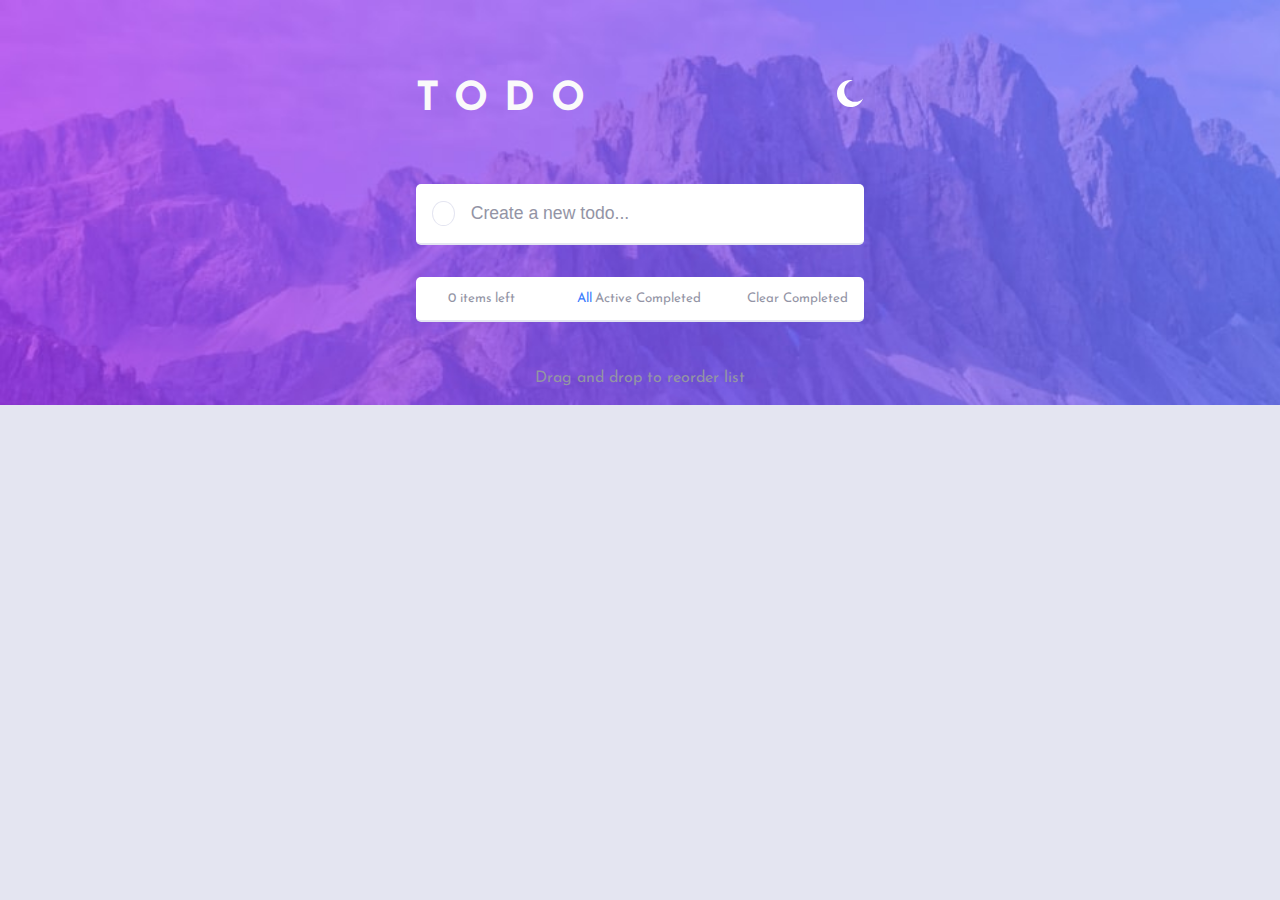
<file: index.html>
<!DOCTYPE html>
<html lang="en">

<head>
  <meta charset="UTF-8">
  <meta http-equiv="X-UA-Compatible" content="IE=edge">
  <meta name="viewport" content="width=device-width, initial-scale=1.0">

  <link rel="icon" type="image/png" sizes="32x32" href="./images/favicon-32x32.png">
  <link
    href="https://fonts.googleapis.com/css2?family=Josefin+Sans:ital,wght@0,200;0,300;0,400;0,500;0,600;0,700;1,100;1,200;1,300;1,400;1,500;1,600;1,700&family=Roboto:ital,wght@0,100;0,300;0,400;0,500;0,700;0,900;1,100;1,300;1,400;1,500;1,700;1,900&display=swap"
    rel="stylesheet">

  <link rel="stylesheet" href="./css/style.css">
  <title>Frontend Mentor | Todo app</title>
</head>

<body>
  <div id="bg-img"></div>

  <div class="container">
    <div class="cnt-header-section-light">
      <h1>Todo</h1>
      <img id="change-color-mod" data-check="true" role="button" tabindex="0" src="./images/icon-moon.svg" alt="change color mode icon">
    </div>

    <div class="cnt-todo-section-light">
      <ul id="pushing-section">
        <li><span class="checkbox-section-light check-click" role="button" tabindex="0"><img class="check-icon"
              src="./images/icon-check.svg" alt="check icon"></span>
          <form id="form-todo" action=""><input type="text" name="todo-input" id="todo-input"
              placeholder="Create a new todo...">
          </form>
        </li>
        <li class="desktop-width"><span class="todo-length">5 item left</span> <span class="filter-section-span"><button
              class="filter-all">All</button> <button class="filter-active">Active</button> <button
              class="filter-completed">Completed</button></span> <button class="filter-clear-completed">Clear
            Completed</button></li>
        <li class="mobile-width"><span class="todo-length">5 item left</span> <button class="filter-clear-completed">Clear
            Completed</button></li>
        <li class="mobile-width-1"><button class="filter-all">All</button> <button class="filter-active">Active</button>
          <button class="filter-completed">Completed</button></li>
      </ul>
      <p id="drag-drop">Drag and drop to reorder list</p>
    </div>


  </div>

  <script src="./js/app.js"></script>
</body>

</html>
</file>
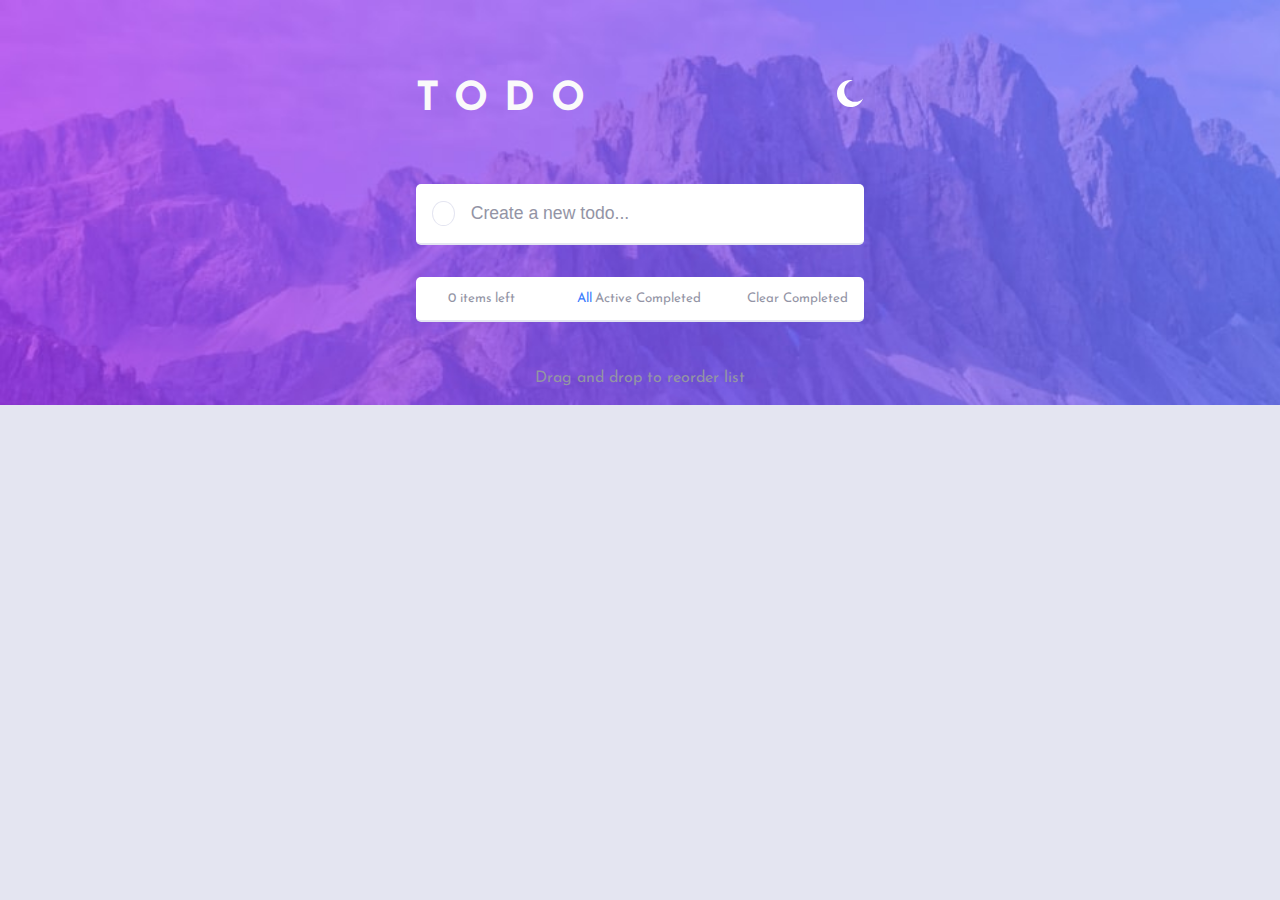
<file: templates/index.html>
<!DOCTYPE html>
<html lang="en">

<head>
  <meta charset="UTF-8">
  <meta http-equiv="X-UA-Compatible" content="IE=edge">
  <meta name="viewport" content="width=device-width, initial-scale=1.0">

  <link rel="icon" type="image/png" sizes="32x32" href="../images/favicon-32x32.png">
  <link
    href="https://fonts.googleapis.com/css2?family=Josefin+Sans:ital,wght@0,200;0,300;0,400;0,500;0,600;0,700;1,100;1,200;1,300;1,400;1,500;1,600;1,700&family=Roboto:ital,wght@0,100;0,300;0,400;0,500;0,700;0,900;1,100;1,300;1,400;1,500;1,700;1,900&display=swap"
    rel="stylesheet">

  <link rel="stylesheet" href="../css/style.css">
  <title>Frontend Mentor | Todo app</title>
</head>

<body>
  <div id="bg-img"></div>

  <div class="container">
    <div class="cnt-header-section-light">
      <h1>Todo</h1>
      <img id="change-color-mod" data-check="true" role="button" tabindex="0" src="../images/icon-moon.svg" alt="change color mode icon">
    </div>

    <div class="cnt-todo-section-light">
      <ul id="pushing-section">
        <li><span class="checkbox-section-light check-click" role="button" tabindex="0"><img class="check-icon"
              src="../images/icon-check.svg" alt="check icon"></span>
          <form id="form-todo" action=""><input type="text" name="todo-input" id="todo-input"
              placeholder="Create a new todo...">
          </form>
        </li>
        <li class="desktop-width"><span class="todo-length">5 item left</span> <span class="filter-section-span"><button
              class="filter-all">All</button> <button class="filter-active">Active</button> <button
              class="filter-completed">Completed</button></span> <button class="filter-clear-completed">Clear
            Completed</button></li>
        <li class="mobile-width"><span class="todo-length">5 item left</span> <button class="filter-clear-completed">Clear
            Completed</button></li>
        <li class="mobile-width-1"><button class="filter-all">All</button> <button class="filter-active">Active</button>
          <button class="filter-completed">Completed</button></li>
      </ul>
      <p id="drag-drop">Drag and drop to reorder list</p>
    </div>


  </div>

  <script src="../js/app.js"></script>
</body>

</html>
</file>
<file: css/style.css>
*{
    margin: 0;
    padding: 0;
    box-sizing: border-box;
}

body{
    background-color: hsl(236, 33%, 92%);
}
#bg-img{
    position: absolute;
    z-index:-100;
    top: 0;
    min-width: 100%;
    height: 45%;
    background-size: cover;
    background-image: url('../images/bg-desktop-light.jpg');
    background-repeat: no-repeat;
}

.container{
    width: 35%;
    font-family: 'Josefin Sans', sans-serif;
    display: flex;
    margin: auto;
    flex-direction: column;
}

.cnt-header-section-light{
    display: flex;
    width: 100%;
    justify-content: space-between;
    margin: 5rem 0 4rem 0;
}
.cnt-header-section-light h1{
    font-size: 250%;
    letter-spacing: 1rem;
    text-transform: uppercase;
    color: hsl(0, 0%, 98%);
}
.cnt-header-section-light img{
    width: 1.7rem;
    height: 1.7rem;
}

li{
    list-style-type: none;
    display: flex;
    word-break: break-all;
    height: 3.8rem;
    width: 100%;
    background-color: #fff;
    align-items: center;
    color: hsl(235, 19%, 35%);
    border-bottom: 2px solid hsl(236, 33%, 92%);
    position: relative;
}
.cnt-todo-section-light  span{
    display: flex;
    align-items: center;
    justify-content: center;
}
.cnt-todo-section-light li input{
    color: hsl(235, 19%, 35%);
    border: 0;
    height: 100%;
    width: 88%;
    font-size: 110%;
}
.checkbox-section-light{
    border: 1px solid hsl(236, 33%, 92%);
    width: 1.6rem;
    height: 1.6rem;
    border-radius: 50%;
    margin: 0 1rem;
}
.filter-section-span{
    display: flex;
    width: 30%;
    justify-content: space-between !important;
}
.filter-all{
    color: hsl(220, 98%, 61%);
}


#drag-drop{
    margin-top: 3rem;
    text-align: center;
    color: hsl(236, 9%, 61%);
}
.close-icon{
    position: absolute;
    visibility: hidden;
    margin-left: 1rem;
    right: 1rem;
}

.cnt-todo-section-light li:hover .close-icon{
    visibility: visible;
}

.cnt-todo-section-light li:first-child{
    margin-bottom: 2rem;
    border-radius: 5px;

}
.cnt-todo-section-light li:first-child input{
    border-radius: 5px;
}
.cnt-todo-section-light li:nth-child(2){
    border-top-left-radius: 5px;
    border-top-right-radius: 5px;
}
.desktop-width{
    border-bottom-left-radius: 5px;
    border-bottom-right-radius: 5px;
    display: flex;
    justify-content: space-between;
    padding: 0 1rem;
    height: 2.8rem;
}

button{
    border: none;
    background-color: #fff;
    color: hsl(236, 9%, 61%);
    font-family: 'Josefin Sans', sans-serif;
}
.mobile-width{
    display: none !important; 
}
.mobile-width-1{
    display: none !important;
}
.todo-length{
    padding: 0 1rem;
    font-size: 13.3333px;
    background-color: #fff;
    color: hsl(236, 9%, 61%);
}
.cnt-todo-section-light li input:focus{
    outline: none;
}
#form-todo{
    width: 100%;
}

.check-click-or-not{
    background: linear-gradient(120deg, rgba(87,221,255,1) 25%, rgba(192,88,243,1) 100%);
}



::placeholder {
    color: hsl(236, 9%, 61%);
    opacity: 1; /* Firefox */
}

:-ms-input-placeholder { /* Internet Explorer 10-11 */
    color: hsl(236, 9%, 61%);
}

::-ms-input-placeholder { /* Microsoft Edge */
    color: hsl(236, 9%, 61%);
}

#change-color-mod, .filter-all, .filter-active, .filter-clear-completed, .filter-completed, li>p, li>img, li>span:hover{
    cursor: pointer;
}
.todo-length{
    cursor: text !important;
}



@media (max-width: 375px){
    #bg-img{
        position: absolute;
        z-index:-100;
        top: 0;
        width: 100%;
        height: 45%;
        background-repeat: no-repeat;
    }
    .container{
        width: 90%;
    }
    .desktop-width{
        display: none !important;
    }
    .mobile-width{
        display: flex !important;
        justify-content: space-between;
        border-bottom-left-radius: 5px;
        border-bottom-right-radius: 5px;
        margin-bottom: 1rem;
    }
    .mobile-width-1{
        display: flex !important;
        justify-content: center;
        border-radius: 5px;
        
    }
    .mobile-width button{
        padding: 0 1rem;
        border: none;
        background-color: #fff;
        color: hsl(236, 9%, 61%);
        font-family: 'Josefin Sans', sans-serif;
    }
    .mobile-width-1 button{
        margin: 0 1rem;
        border: none;
        background-color: #fff;
        color: hsl(236, 9%, 61%);   
        font-family: 'Josefin Sans', sans-serif;
    }
    #todo-length{
        padding: 0 1rem;
        background-color: #fff;
        color: hsl(236, 9%, 61%);
    }
    .cnt-header-section-light h1{
        font-size: 190%;
    }
    .cnt-header-section-light img{
        width: 1.6rem;
        height: 1.6rem;
    }
    #pushing-section p{
        width: 70% !important;
    }
}
</file>
